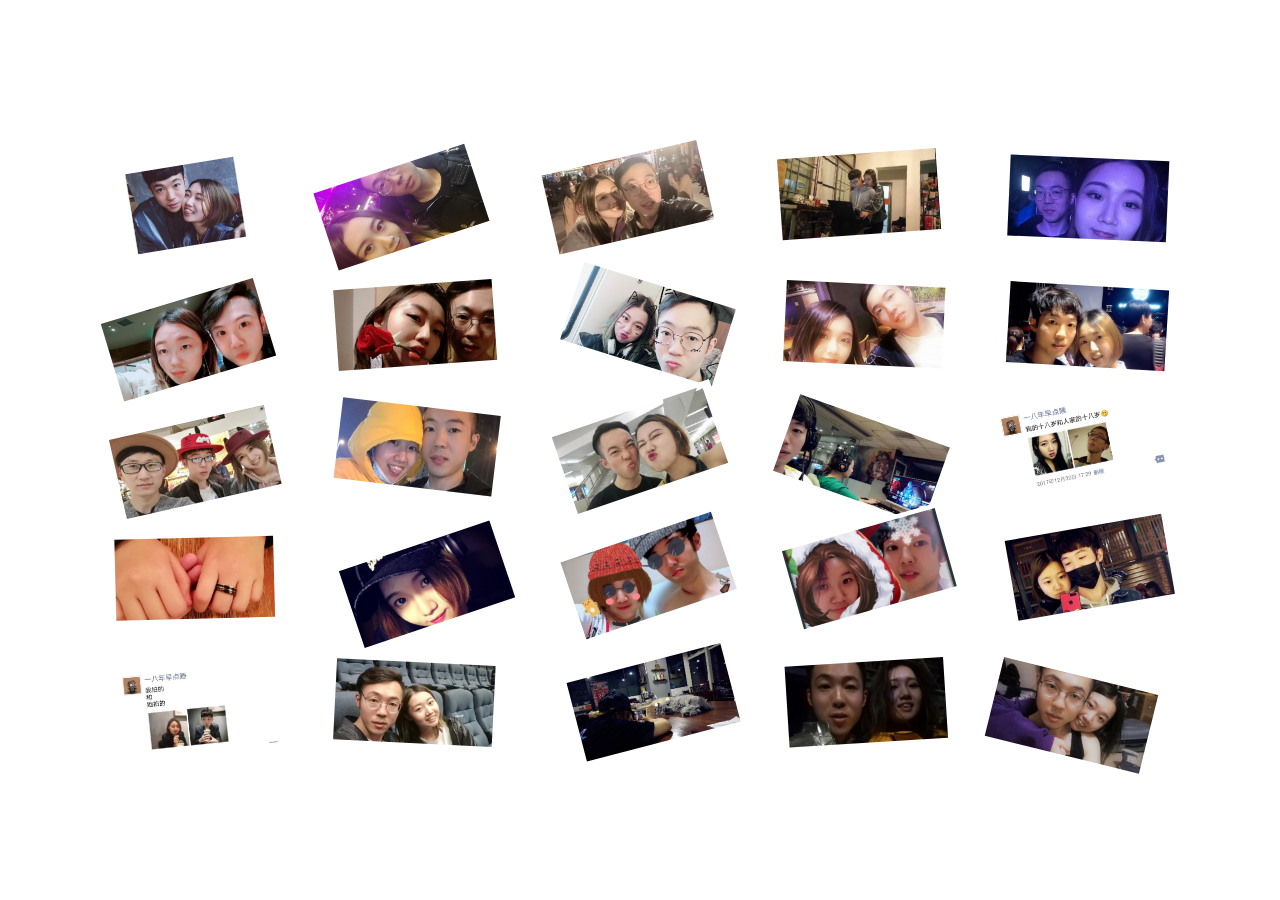
<file: 灯箱/index.html>
<!DOCTYPE html PUBLIC "-//W3C//DTD XHTML 1.0 Transitional//EN" "http://www.w3.org/TR/xhtml1/DTD/xhtml1-transitional.dtd">
<html xmlns="http://www.w3.org/1999/xhtml">
<head>
<meta http-equiv="Content-Type" content="text/html; charset=utf-8" />
<title>相册</title>

<style type="text/css">
* {
	margin: 0;
	padding: 0
}



ul {
	list-style: none
}

#wrap {
	width: 980px;
	height: 500px;
}

#wrap li {
	position: absolute;
	left: 0;
	top: 0;
	transition: transform 1500ms ease-out;
	background-color: white;
}

.box {
	width: 100%;
	height: 100%;
	background-size: cover;
	transition: transform 1500ms ease-out;
}

.center {
	margin: auto;
	position: absolute;
	left: 0;
	right: 0;
	top: 0;
	bottom: 0;

}
</style>

<script type="text/javascript" src="js/jquery.min.js"></script>
<script type="text/javascript">
$(function () {
	var collums = 5;//列
	var rows = 5;//行
	var wrap = $('#wrap');
	var w = wrap.width() / rows;
	var h = wrap.height() / collums;


	for (var r = 0; r < rows; r++) {
		for (var c = 0; c < collums; c++) {

			$('<li><div class="box"></div></li>').width(w).height(h)
					.css({
						'left': w * c + 'px',
						'top': h * r + 'px',
						'transform': 'scale(0.9) rotate(' + (Math.random() * 40 - 20) + 'deg) ' +
						'translateX(' + (30*c-60) + 'px)' +
						'translateY(' + (30*r-60) + 'px)'
					})
					.find('.box')
					.css({
						'background-image': 'url(images/' + (r * collums + c) + '.jpg)',
						'transform': 'scale(0.9)'
					})
					.end()
					.appendTo(wrap)
		}
	}

	var change = true;
	wrap.find('li').on('click', function () {
		if (change == true) {
			var bgImg = $(this).find('div').css('background-image');
			var bgLeft = 0;
			var bgTop = 0;
			$('#wrap li').each(function (index) {
				var $this=$(this);
				$(this).delay(40*index).animate({"opacity":0},200, function () {
					$this.css({
						'transform': ' rotate(0deg) ' +
						'translateX(0)' +
						'translateY(0)'
					});
					$this.find('div').css({
						'background-image': bgImg,
						'background-size': 'auto',
						'backgroundPositionX': -bgLeft,
						'backgroundPositionY': -bgTop,
						'transform': 'scale(1)'
					});
					bgLeft += 196;
					if (bgLeft >= 980) {
						bgTop += 100;
						bgLeft = 0;
					}
					$this.animate({"opacity":1},300);
				})




			});
			change = false;

		} else if (change == false) {

			$('#wrap li').each(function (index) {
				var c=index %collums;
				var r=parseInt(index/collums);
				var $this=$(this);
				$(this).delay(40*index).animate({"opacity":0},200, function () {
					$this.css({
						'transform': 'rotate(' + (Math.random() * 40 - 20) + 'deg)' +
						'translateX(' + (30*c-60) + 'px)' +
						'translateY(' + (30*r-60) + 'px)'
					});
					$this.find('div').css({
						'background-image': 'url(images/' + index + '.jpg)',
						'background-size': 'cover',
						'transform': 'scale(0.9)'
					});
					$this.animate({"opacity":1},200);
				})

			});
			change = true;
		}
	})
})
</script>
</head>
<body>

<ul id="wrap" class="center"></ul>

</body>
</html>
</file>
